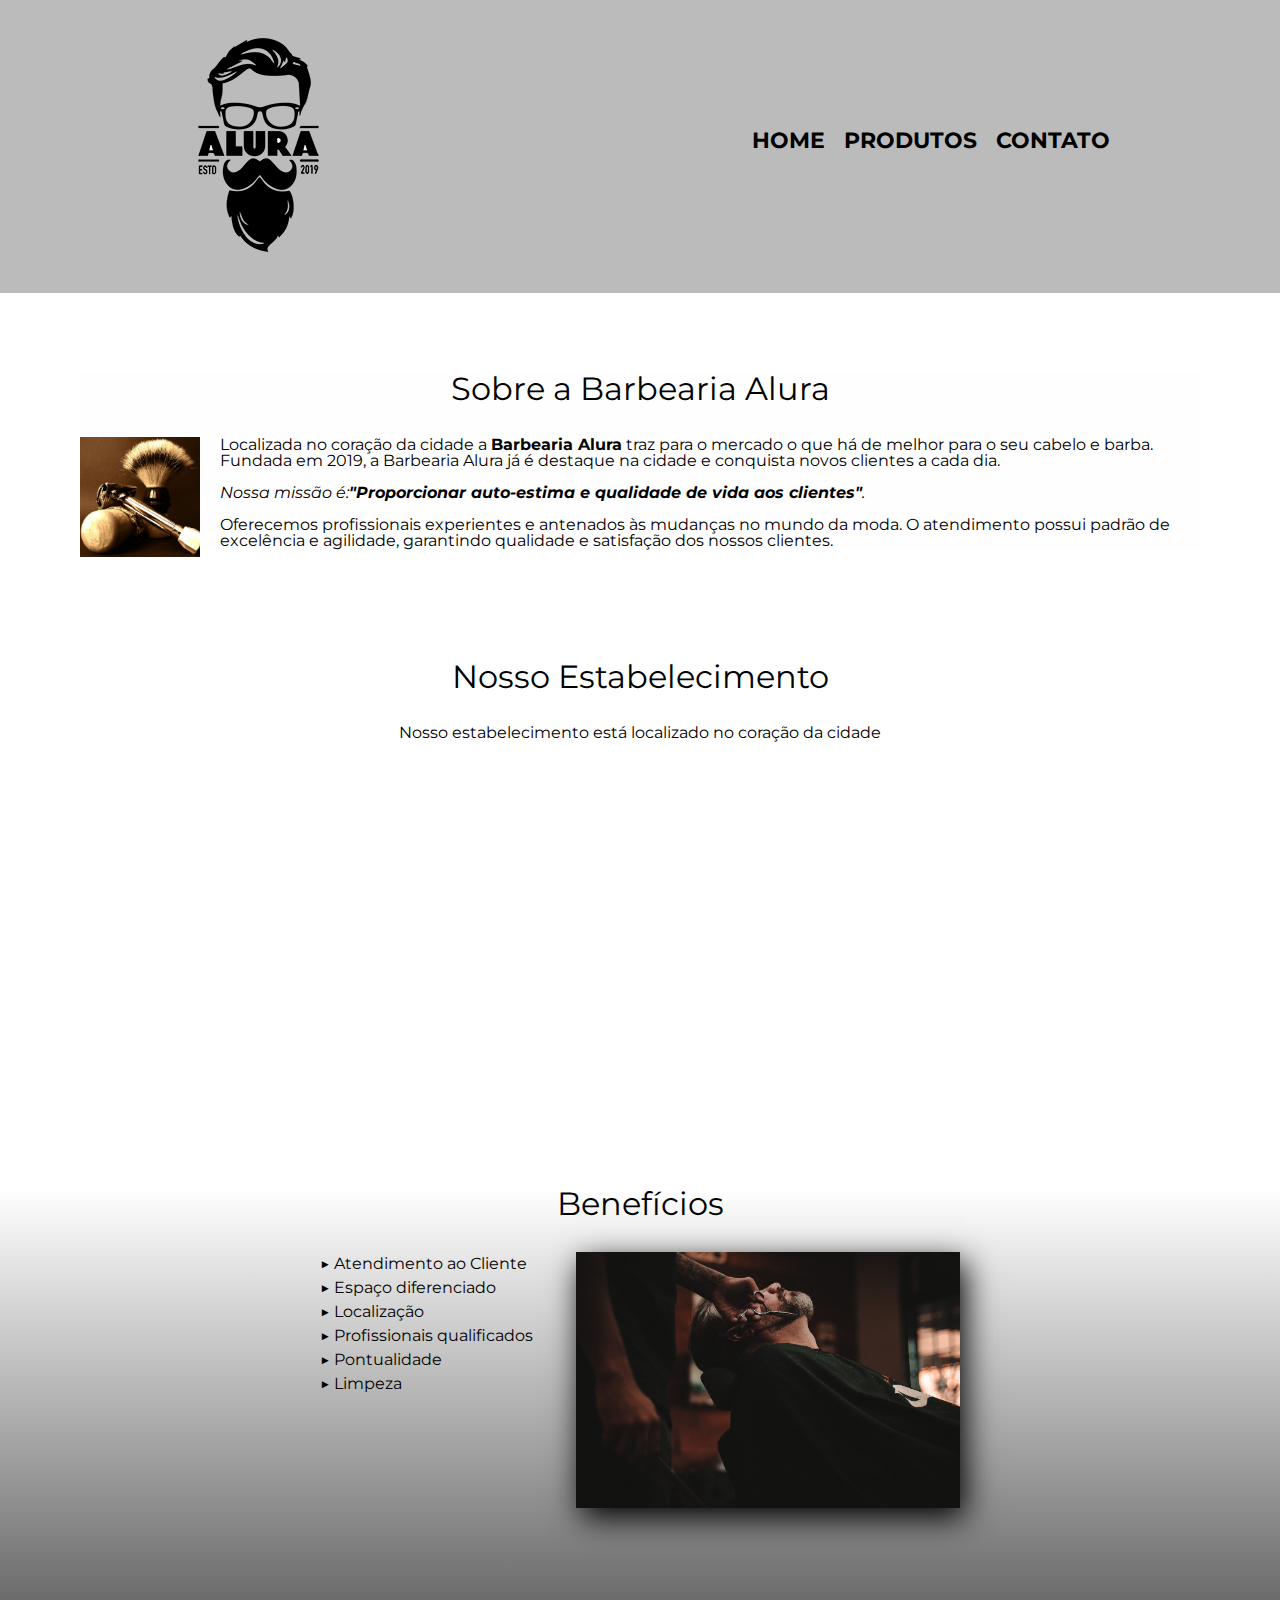
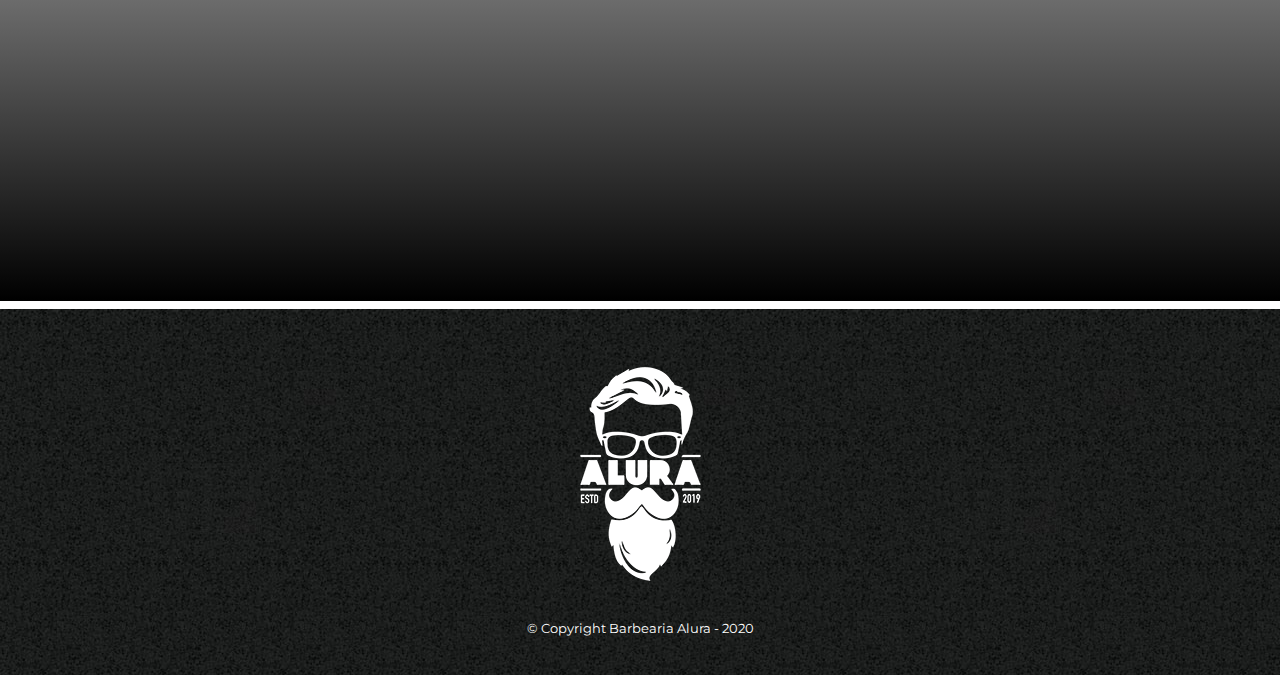
<file: index.html>
<!DOCTYPE html>
<html lang="pt-br">


<head>
    <meta charset="UTF-8">
   

    <title>Barbearia Alura</title>

    <link rel="stylesheet" href="/reset.css">
    <link rel="stylesheet" href="/styles/partials/produtos.css">
    <link rel="preconnect" href="https://fonts.gstatic.com">
    <link href="https://fonts.googleapis.com/css2?family=Montserrat:ital,wght@0,100;0,200;0,300;0,400;0,500;1,100;1,200;1,300;1,400;1,500&display=swap" rel="stylesheet">   


</head>

<body id="pading-landing">

    <header>
        <div class="header">
            <h1>
                <image src="/images/logo.png" alt="cabeçalho"></image>
            </h1>


            <nav>
                <ul>
                    <li><a href="index.html">Home</a></li>
                    <li><a href="produtos.html">Produtos</a></li>
                    <li><a href="contato.html">Contato</a></li>
                </ul>
            </nav>


        </div>

    </header>



    <main>
        <div class="body">

            <section class="texto">
                <h2 class="titulo_principal">Sobre a Barbearia Alura</h2>

                <img class="imagem-utensilios" src="/images/utensilios.jpg" alt="utensilios">

                <p>Localizada no coração da cidade a <strong>Barbearia Alura</strong> traz para o mercado o que há de
                    melhor para o seu cabelo e barba. Fundada em 2019, a Barbearia Alura já é destaque na cidade e
                    conquista novos clientes a cada dia.
                </p>

                <p><em>Nossa missão é:<strong>"Proporcionar auto-estima e qualidade de vida aos clientes"</strong>.</em>
                </p>

                <p>Oferecemos profissionais experientes e antenados às mudanças no mundo da moda. O atendimento possui
                    padrão de excelência e agilidade, garantindo qualidade e satisfação dos nossos clientes.</p>
            </section>

            <section class= "mapa">
                <h3 class="titulo_principal">Nosso Estabelecimento</h3>
                <p>Nosso estabelecimento está localizado no coração da cidade</p>
                <iframe src="https://www.google.com/maps/embed?pb=!1m18!1m12!1m3!1d3579.3920586678664!2d-48.823599085693566!3d-26.216447683432456!2m3!1f0!2f0!3f0!3m2!1i1024!2i768!4f13.1!3m3!1m2!1s0x94deaeeae0e5f203%3A0x2db6b953494d80a5!2sR.%20Caelum%20-%20Jardim%20Paraiso%2C%20Joinville%20-%20SC%2C%2089240-000!5e0!3m2!1spt-BR!2sbr!4v1616422359528!5m2!1spt-BR!2sbr" width="100%" height="300" style="border:0;" allowfullscreen="" loading="lazy"></iframe>
            </section>

        
        <section class="beneficios">
            <div class="conteudo_beneficios">
                <h4 class="titulo_principal">Benefícios</h4>

            <ul class="lista_beneficios">
                <li>Atendimento ao Cliente</li>
                <li>Espaço diferenciado</li>
                <li>Localização</li>
                <li>Profissionais qualificados</li>
                <li>Pontualidade</li>
                <li>Limpeza</li>
            </ul><img class= imagem-beneficio src="/images/beneficios.jpg" alt="beneficios">

            </div>

            
            <div class="video">
                <iframe width="560" height="315" src="https://www.youtube.com/embed/UOG-vaAuCqM" title="YouTube video player" frameborder="0" allow="accelerometer; autoplay; clipboard-write; encrypted-media; gyroscope; picture-in-picture" allowfullscreen></iframe>
            </div>
          
        </section>

    </div>

</body>

</main>

<footer>
    <div class="rodape">
        <img src="/images/logo-branco.png" alt="rodape">
        <p>&copy; Copyright Barbearia Alura - 2020</p>
    </div>
</footer>



</html>
</file>
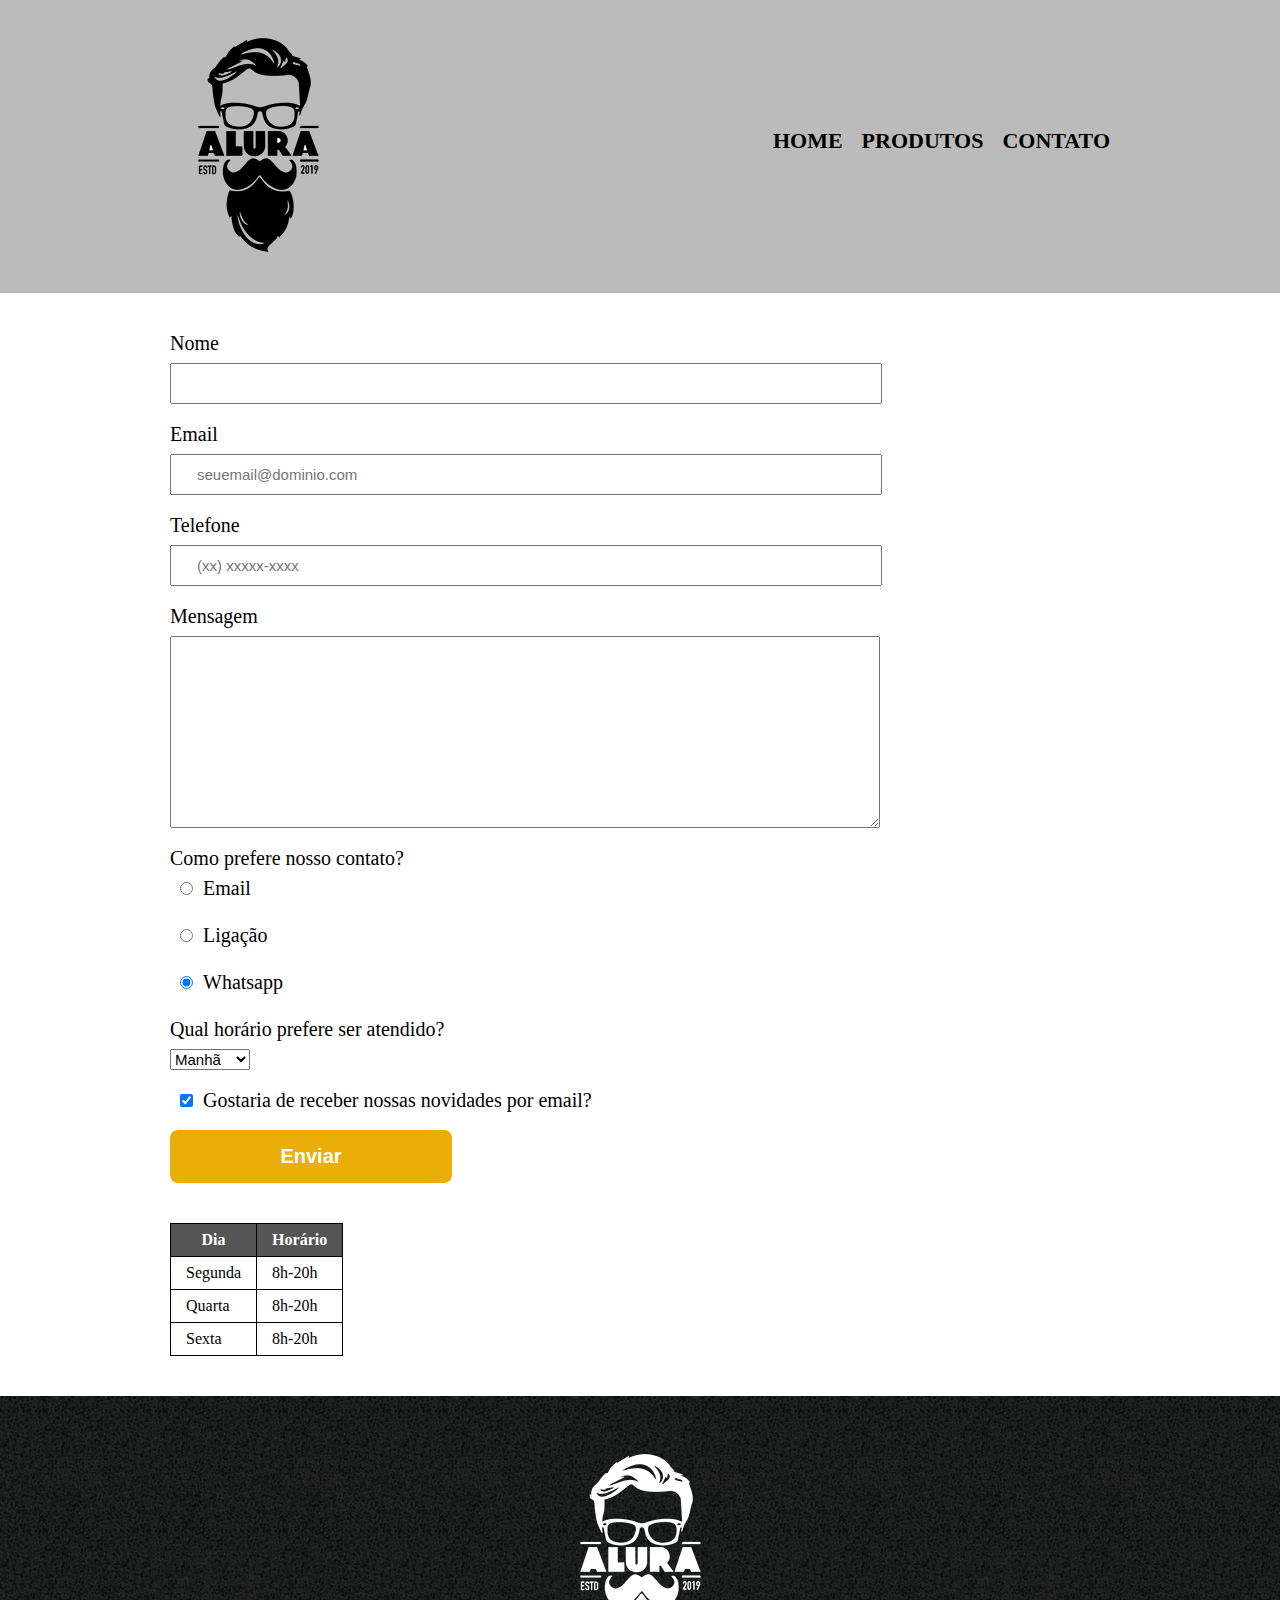
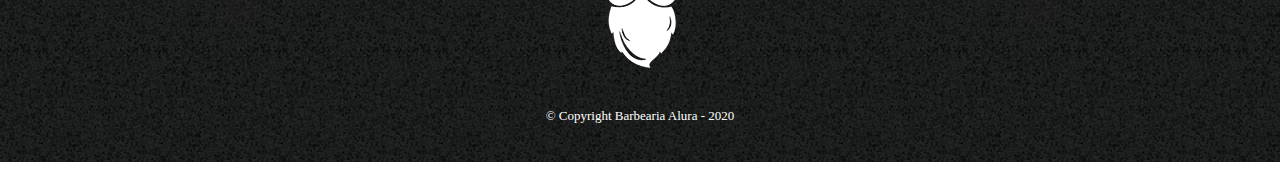
<file: contato.html>
<!DOCTYPE html>
<html>
    <head>
        <meta charset="UTF-8">
        <title>Contato - Barbearia Alura</title>
        <link rel="stylesheet" href="/reset.css">
        <link rel="stylesheet" href="/styles/partials/contato.css">
        
    </head>
    <body>
        <header>
            <div class="header">
                <h1><image src="/images/logo.png" alt="cabeçalho"></image></h1>
                
                <nav>
                    <ul>
                        <li><a href="index.html">Home</a></li>
                        <li><a href="produtos.html">Produtos</a></li>
                        <li><a href="contato.html">Contato</a></li>
                    </ul>
                </nav>
                

            </div>
        
        </header>

        <main>
            <form>
                <fieldset class="input-padrao">
                    <label for="nome">Nome</label>
                    <input type="text" id="nome" required>
    
                    <label for="email">Email</label>
                    <input type="email" id="email" required placeholder="seuemail@dominio.com">
    
                    <label for="telefone">Telefone</label>
                    <input type="tel" id="telefone" required placeholder="(xx) xxxxx-xxxx">
    
                    <label for="msg">Mensagem</label>
                    <textarea name="Mensagem" id="msg" cols="30" rows="10" required></textarea>
    
                </fieldset>
                
                
                <fieldset class="contato">
                    <legend>Como prefere nosso contato?</legend>
                    <label for="radio-email"><input type="radio" name="contato" value="Email" id="radio-email">Email</label>
                

                    <label for="radio-ligação"><input type="radio" name="contato" value="Ligação" id="radio-ligação">Ligação</label>
                   
    
                    <label for="radio-whatsapp"><input type="radio" name="contato" value="Whatsapp" id="radio-whatsapp" checked>Whatsapp</label>                   

                </fieldset>            
                        

                <fieldset class="hour">
                    <legend>Qual horário prefere ser atendido?</legend>
                    <select name="horário" id="horário" required>
                    <option value="1">Manhã</option>
                    <option value="2">Tarde</option>
                    <option value="3">Noite</option>
                    </select>
                </fieldset>

                <fieldset class="check">
                    <label><input type="checkbox" checked>Gostaria de receber nossas novidades por email?</label>
                </fieldset>         
                
                
                <fieldset class="enviar">
                    <input type="submit" value="Enviar">
                </fieldset>
                

            </form>

            <table class="table">
                <thead>
                    <tr>
                        <th>Dia</th>
                        <th>Horário</th>   
                    </tr>
                </thead>
                <tbody>
                    <tr>
                        <td>Segunda</td>
                        <td>8h-20h</td>
                    </tr>
                    <tr>
                        <td>Quarta</td>
                        <td>8h-20h</td>
                    </tr>
                    <tr>
                        <td>Sexta</td>
                        <td>8h-20h</td>
                    </tr>
    
                </tbody>
                
               
            </table>


        </main>

        <footer>
            <div class="rodape">
                <img src="/images/logo-branco.png" alt="rodape">
                <p>&copy; Copyright Barbearia Alura - 2020</p>
            </div>
        </footer>

    </body>
</html>
</file>
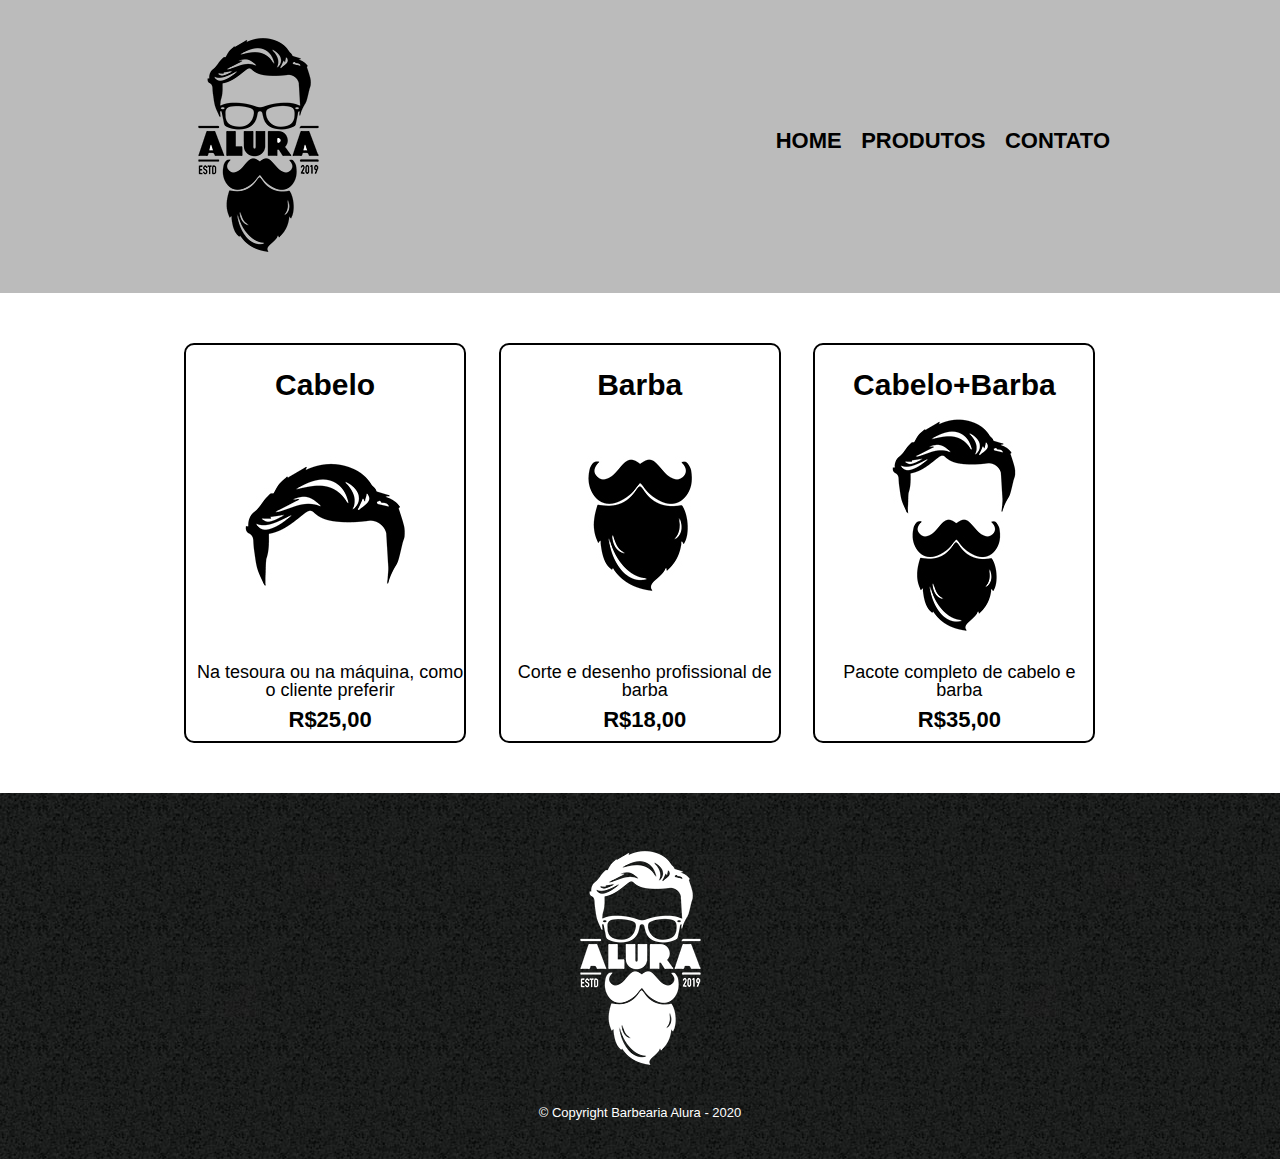
<file: produtos.html>
<!DOCTYPE html>
<html>
    <head>
        <meta charset="UTF-8">
        <title>Produtos - Barbearia Alura</title>
        <link rel="stylesheet" href="/reset.css">
        <link rel="stylesheet" href="/styles/partials/produtos.css">
        
    </head>
    <body>
        <header>
            <div class="header">
                <h1><image src="/images/logo.png" alt="cabeçalho"></image></h1>
                
                <nav>
                    <ul>
                        <li><a href="index.html">Home</a></li>
                        <li><a href="produtos.html">Produtos</a></li>
                        <li><a href="contato.html">Contato</a></li>
                    </ul>
                </nav>
                

            </div>
        
        </header>

        <main>
            <ul class="produto">
                <li>
                    <h2>Cabelo</h2>
                    <img src="/images/cabelo.jpg" alt="cabelo">
                    <p>Na tesoura ou na máquina, como o cliente preferir</p>                    
                    <p><strong>R$25,00</strong></p>
                </li>
                <li>
                    <h2>Barba</h2>
                    <img src="/images/barba.jpg" alt="barba">
                    <p>Corte e desenho profissional de barba</p>                    
                    <p><strong>R$18,00</strong></p>
                </li>
                <li>
                    <h2>Cabelo+Barba</h2>
                    <img src="/images/cabelo+barba.jpg">
                    <p>Pacote completo de cabelo e barba</p>            
                    <p><strong>R$35,00</strong></p>
                </li>
            </ul>
        </main>

        <footer>
            <div class="rodape">
                <img src="/images/logo-branco.png" alt="rodape">
                <p>&copy; Copyright Barbearia Alura - 2020</p>
            </div>
        </footer>

    </body>
</html>
</file>
<file: styles/partials/produtos.css>
body {
    font-family: 'Montserrat', sans-serif;
}

header {
    background: #bbbbbb;
    padding: 20px 0;
}
.header {   
    position: relative;
    width: 940px;
    margin: 0 auto;
}

.header nav {
    position: absolute;
    top: 110px;
    right: 0;
}

.header nav a {
    text-transform: uppercase;
    color: var(--color-text-tittle);
    font-weight: bold;
    font-size: 22px;
    text-decoration: none;
}

.header nav li {
    display: inline;
    margin: 0 0 0 15px;

}

.header a:hover {
    color: #c78c19;
    text-decoration: underline;
}

.produto {
    width: 940px;
    margin: 0 auto;
    padding: 50px 0;
}

.produto li {
    display: inline-block;
    margin: 0 1.5%;
    border: 2px solid #000000;
    border-radius: 10px;
    text-align: center;
    width: 30%;
    height: 400px;
    vertical-align: top;
    box-sizing: border-box;
   
}

.produto li:hover {
    border-color: #c78c19;
}

.produto li:hover h2 {
    font-size: 34px;
}

.produto li:active {
    border-color: #088c19;
}

.produto h2{
    font-size: 30px;
    font-weight: bold;
    margin-top: 25px;
      
}

.produto p {
    font-size: 18px;
    margin: 0 0 10px 10px;
    margin-top: 10px;
    text-align: center;
    justify-content: center;
}

.produto strong {
    font-weight: bold;
    font-size: 22px;
}

.rodape {
    background: url("/images/bg.jpg");
    text-align: center;
    color: #ffffff;
    padding: 40px 0;
}

.rodape p {
    font-size: 13px;
    margin-top: 20px;
}

/* css página inicial */


.banner {
    width: 100%;
}

.titulo_principal {
    text-align: center;
    font-size: 2em;
    margin: 0 0 1em;
    clear: left; /*limpa float a esquerda */
    color: rgba(0, 0, 0, 1);
}

.titulo_principal:hover {
    color: rgba(0, 0, 0, 0.6);
    transition: 200ms;
}

.texto {
    background: #fefefe;
    margin: 5em;
}

.texto p {
    margin: 0 0 1em;
}

.texto strong {
    font-weight: bold;
}

.texto em {
    font-style: italic;
}

.texto ul {
    margin: 0 0 1em;
}

.mapa {
    padding: 2em 0;
    margin: 5em;
}

.mapa p {
    margin: 0 0 2em;
    text-align: center;
}

.beneficios {
    background: linear-gradient(white, black);
}

.conteudo_beneficios {
    width: 640px;
    margin: 0 auto;
}

.lista_beneficios {
    width: 40%;
    display: inline-block;
    vertical-align: top;
    line-height: 1.5;
}

.lista_beneficios li:hover {
    color: #c78c19;
    text-decoration: unset;

}

/*.lista_beneficios li:first-child {
    font-weight: bold;
    Deixa a primeira linha em negrito
}*/

.lista_beneficios li::before {
    content: "▶ ";
}


.imagem-beneficio {
    width: 60%;
    box-shadow: 5px 10px 30px #000000;
}


.imagem-utensilios {
    width: 120px;
    float: left;
    margin: 0 20px 20px 0;
}

.video {
    width: 560px;
    margin: 0.5em auto;
    padding: 2em 0;
}

@media secreen and (max-width: 480px) {


.header, .video {
    width: auto;
}

.header h1 {
    text-align: center;
}

.header nav {
    position: static;
}

.lista_beneficios, .imagem-beneficio{
    width: 100%;
}


}
</file>
<file: styles/partials/contato.css>
header {
    background: #bbbbbb;
    padding: 20px 0;
}
.header {   
    position: relative;
    width: 940px;
    margin: 0 auto;
}

.header nav {
    position: absolute;
    top: 110px;
    right: 0;
}

.header nav a {
    text-transform: uppercase;
    color: var(--color-text-tittle);
    font-weight: bold;
    font-size: 22px;
    text-decoration: none;
}

.header nav li {
    display: inline;
    margin: 0 0 0 15px;

}

.header a:hover {
    color: #c78c19;
    text-decoration: underline;
}

.rodape {
    background: url("/images/bg.jpg");
    text-align: center;
    color: #ffffff;
    padding: 40px 0;
}

.rodape p {
    font-size: 13px;
    margin-top: 20px;
}

main {
    width: 940px;
    margin: 0 auto;
}

form {
    margin: 40px 0;
}

form label {
    display: block;
    font-size: 20px;
    margin: 0 0 10px;

}

.input-padrao input, .input-padrao textarea {
    display: block;
    padding: 10px 25px;
    width: 70%;
    font-size: 15px;
    margin: 0 0 20px;
}

.contato legend {
    display: block;
    font-size: 20px;
    margin: 0 0 10px;
}

.contato input {
    margin: 0 10px 20px;
}

.hour legend {
    display: block;
    font-size: 20px;
    margin: 0 0 10px;
}

.hour select {
    width: 80px;
    font-size: 15px;
    margin: 0 0 20px;
}

.check label {
    margin: 0 0 20px;
}

.check input {
    margin: 0 10px;
}

.enviar input {
    background: rgb(235, 174, 8);
    padding: 15px 25px;
    width: 30%;
    font-size: 20px;
    color: white;
    border-radius: 8px;
    border: none;
    font-weight: bold;
    transition: 1s all;
    cursor: pointer;
}

.enviar input:hover {
    background: darkorange;
    transform: scale(1.2);
}

.table {
    margin: 20px 0 40px;
}

.table thead {
    background: #555555;
    color: white;
    font-weight: bold;
}

.table td,th {
    border: 1px solid #000000;
    padding: 8px 15px;
}
</file>
